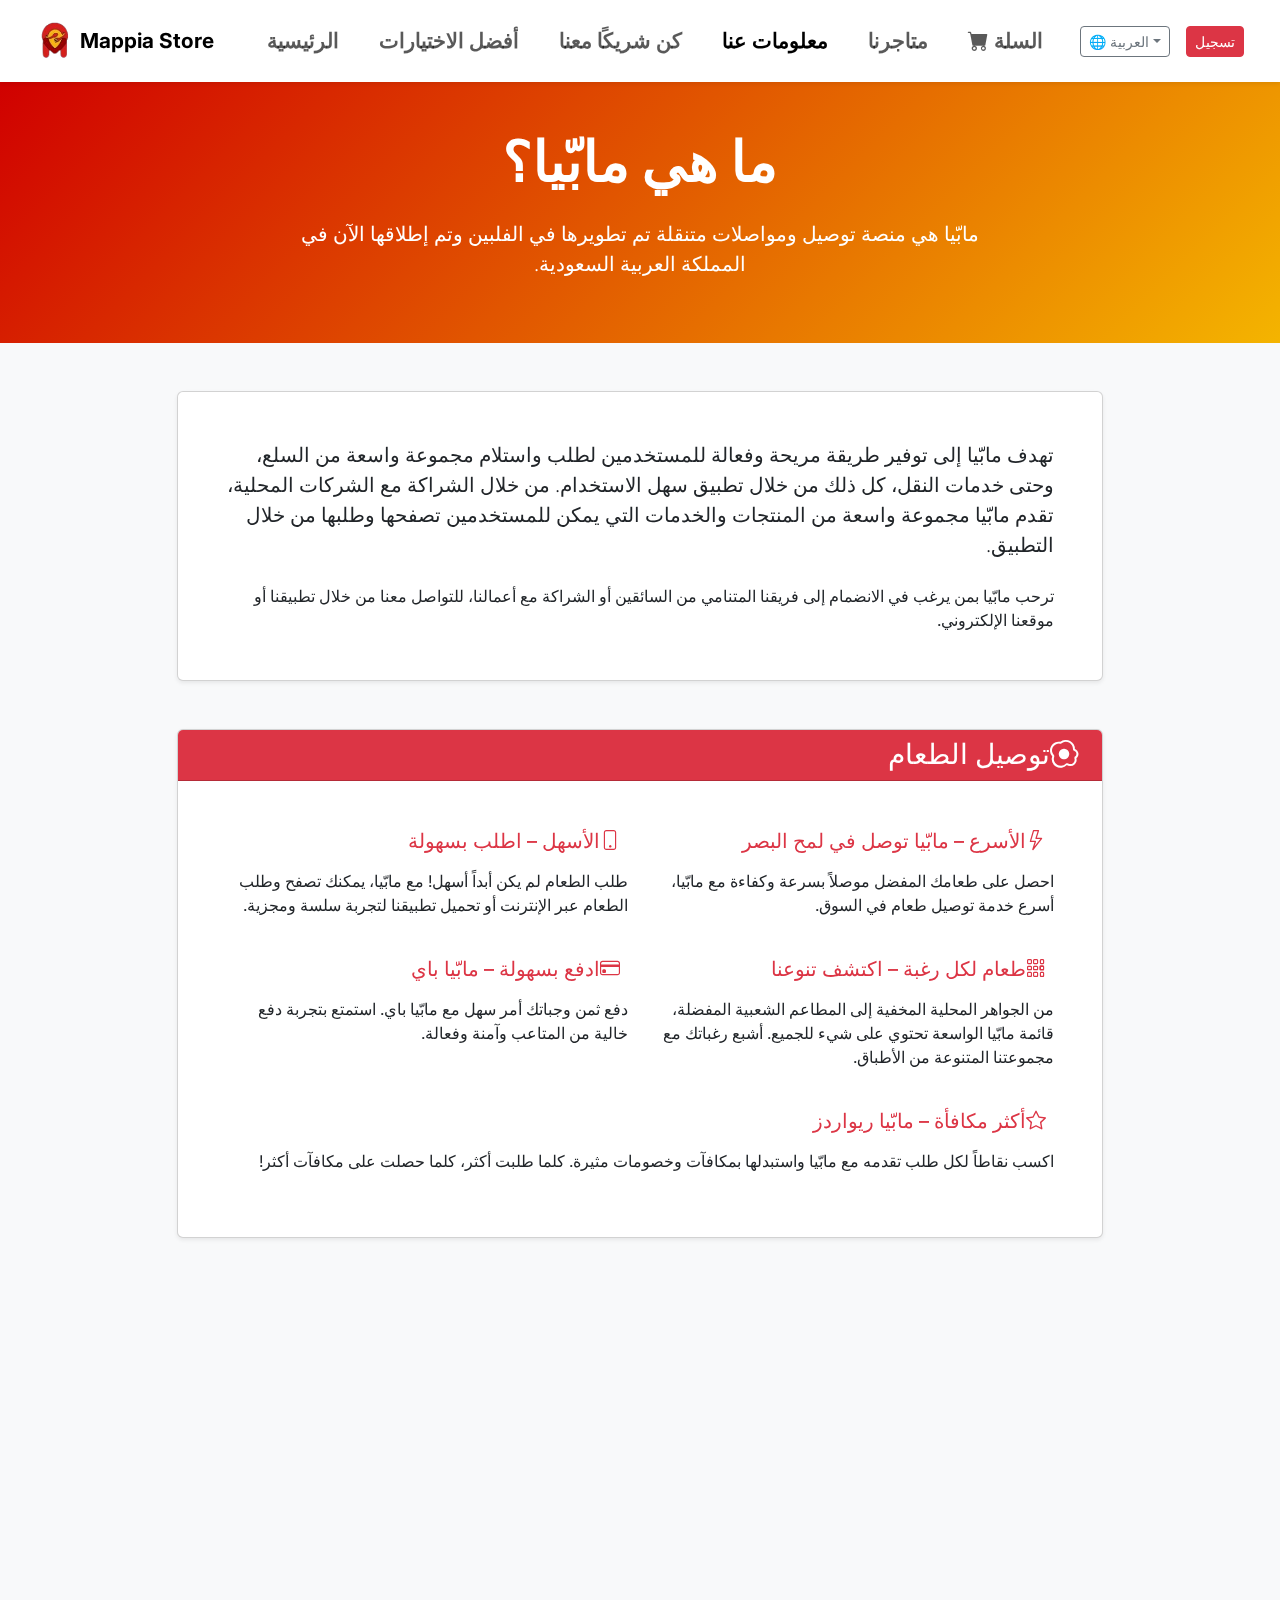
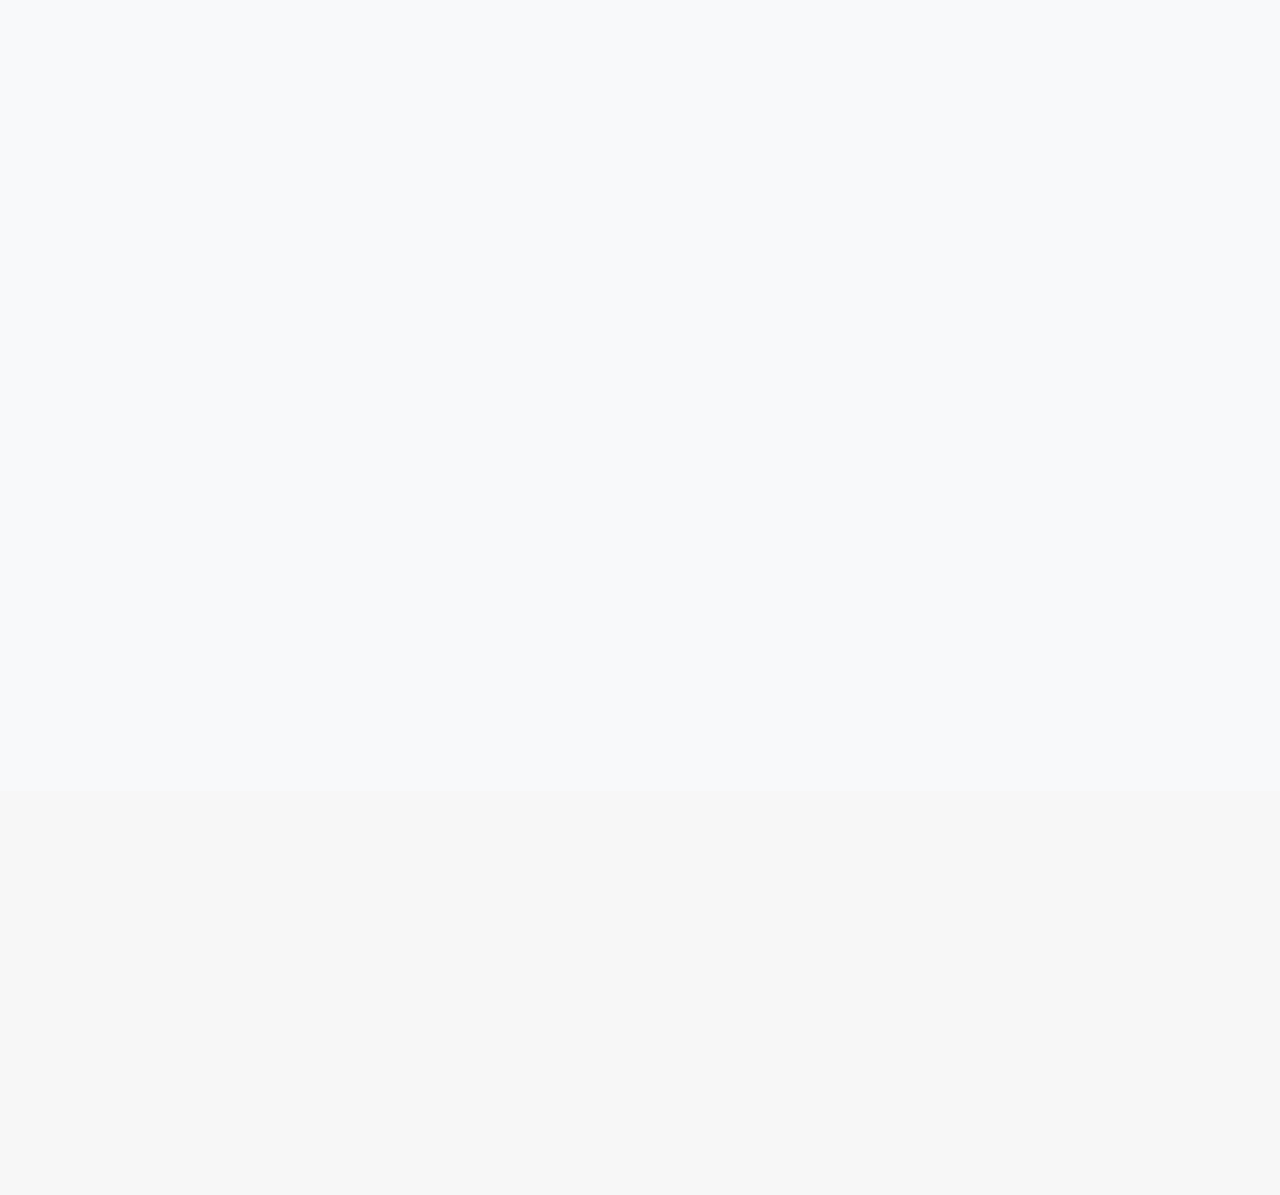
<file: about.html>
<!DOCTYPE html>
<html lang="en">

<head>
    <meta charset="UTF-8">
    <meta name="viewport" content="width=device-width, initial-scale=1.0">
    <title>About Us - Mappia Store</title>
    <link href="https://cdn.jsdelivr.net/npm/bootstrap@5.3.3/dist/css/bootstrap.min.css" rel="stylesheet">
    <link href="styles.css" rel="stylesheet">
    <link href="https://cdn.jsdelivr.net/npm/bootstrap-icons@1.10.5/font/bootstrap-icons.css" rel="stylesheet">
    <link href="https://unpkg.com/aos@2.3.1/dist/aos.css" rel="stylesheet">
    <link href="https://fonts.googleapis.com/css2?family=Inter:wght@400;700&display=swap" rel="stylesheet">
</head>

<body>
    <nav class="navbar navbar-expand-lg bg-white shadow-sm py-3 px-4 fixed-top">
        <div class="container-fluid">
            <!-- Left: Logo and Name -->
            <a class="navbar-brand d-flex align-items-center" href="index.html">
                <img src="./images/Mappia_Logo.png" alt="logo" width="30" class="me-2" />
                <strong class="logo-text">Mappia Store</strong>
            </a>

            <!-- Toggle for Mobile -->
            <button class="navbar-toggler" type="button" data-bs-toggle="collapse" data-bs-target="#mainNav">
                <span class="navbar-toggler-icon"></span>
            </button>

            <!-- Center: Navigation -->
            <div class="collapse navbar-collapse" id="mainNav">
                <ul class="navbar-nav mx-auto mb-2 mb-lg-0">
                    <li class="nav-item"><a class="nav-link" href="index.html#hero" data-i18n="navHome">Home</a></li>
                    <li class="nav-item"><a class="nav-link" href="index.html#top-picks" data-i18n="navTopPicks">Top Picks</a></li>
                    <li class="nav-item"><a class="nav-link" href="index.html#partners" data-i18n="navPartner">Partner with Us</a></li>
                    <li class="nav-item"><a class="nav-link active" href="about.html" data-i18n="navAbout">About Us</a></li>
                    <li class="nav-item"><a class="nav-link" href="index.html#merchants" data-i18n="navMerchants">Our Merchants</a></li>
                    <a class="nav-link" href="#">
                        <i class="bi bi-cart-fill"></i>
                        <span data-i18n="navCart">Cart</span>
                    </a>
                </ul>

                <!-- Right: Language & Signup -->
                <div class="d-flex align-items-center gap-3">
                    <div class="dropdown">
                        <button class="btn btn-outline-secondary btn-sm dropdown-toggle" type="button"
                            data-bs-toggle="dropdown" aria-expanded="false">
                            🌐 العربية
                        </button>
                        <ul id="langDropdown" class="dropdown-menu dropdown-menu-end">
                            <li><a class="dropdown-item active" href="#" data-lang="ar">العربية</a></li>
                            <li><a class="dropdown-item" href="#" data-lang="en">English</a></li>
                        </ul>
                    </div>
                    <a href="#" class="btn btn-danger btn-sm" data-i18n="signup">Sign Up</a>
                </div>
            </div>
        </div>
    </nav>

    <!-- About Us Hero Section -->
    <section class="about-hero py-5" style="margin-top: 80px; background: linear-gradient(135deg, #d00000 0%, #f4b400 100%); color: white;">
        <div class="container">
            <div class="row justify-content-center text-center">
                <div class="col-lg-8">
                    <h1 class="display-4 fw-bold mb-4" data-aos="fade-up" data-i18n="aboutPageTitle">What is Mappia?</h1>
                    <p class="lead" data-aos="fade-up" data-aos-delay="200" data-i18n="aboutPageSubtitle">
                        Mappia is a mobile delivery and transport platform that is developed in the Philippines and is now launched in Saudi Arabia.
                    </p>
                </div>
            </div>
        </div>
    </section>

    <!-- Main About Content -->
    <section class="py-5 bg-light">
        <div class="container">
            <div class="row">
                <div class="col-lg-10 mx-auto">
                    <!-- Introduction -->
                    <div class="card shadow-sm mb-5" data-aos="fade-up">
                        <div class="card-body p-5">
                            <p class="lead mb-4" data-i18n="aboutPageIntro1">
                                Mappia aims to provide a convenient and efficient way for users to order and receive a wide range of goods, and even transportation services, all through a user friendly app. By partnering with local businesses, Mappia offers a wide range of products and services that users can browse and order through the app.
                            </p>
                            <p class="mb-0" data-i18n="aboutPageIntro2">
                                Mappia is welcoming those who are interested in joining our growing team of drivers or partnering our business, to contact us through our app or website.
                            </p>
                        </div>
                    </div>

                    <!-- Food Delivery Section -->
                    <div class="card shadow-sm mb-5" data-aos="fade-up" data-aos-delay="100">
                        <div class="card-header bg-danger text-white">
                            <h3 class="mb-0"><i class="bi bi-egg-fried me-2"></i><span data-i18n="foodDeliveryTitle">Food Delivery</span></h3>
                        </div>
                        <div class="card-body p-5">
                            <div class="row g-4">
                                <div class="col-md-6">
                                    <div class="service-item">
                                        <h5 class="text-danger mb-3"><i class="bi bi-lightning me-2"></i><span data-i18n="foodDeliveryFastestTitle">Fastest – Mappia Delivers in a Flash</span></h5>
                                        <p data-i18n="foodDeliveryFastestDesc">Get your favorite food delivered quickly and efficiently with Mappia, the fastest food delivery service in the market.</p>
                                    </div>
                                </div>
                                <div class="col-md-6">
                                    <div class="service-item">
                                        <h5 class="text-danger mb-3"><i class="bi bi-phone me-2"></i><span data-i18n="foodDeliveryEasiestTitle">Easiest – Order with Ease</span></h5>
                                        <p data-i18n="foodDeliveryEasiestDesc">Ordering food has never been simpler! With Mappia, you can browse and order online or download our app for a seamless and rewarding experience.</p>
                                    </div>
                                </div>
                                <div class="col-md-6">
                                    <div class="service-item">
                                        <h5 class="text-danger mb-3"><i class="bi bi-grid-3x3-gap me-2"></i><span data-i18n="foodDeliveryVarietyTitle">Food for Every Craving – Explore Our Variety</span></h5>
                                        <p data-i18n="foodDeliveryVarietyDesc">From local hidden gems to popular restaurant favorites, Mappia's extensive menu has something for everyone. Satisfy your cravings with our diverse selection of dishes.</p>
                                    </div>
                                </div>
                                <div class="col-md-6">
                                    <div class="service-item">
                                        <h5 class="text-danger mb-3"><i class="bi bi-credit-card me-2"></i><span data-i18n="foodDeliveryPaymentTitle">Pay with Convenience – MappiaPay</span></h5>
                                        <p data-i18n="foodDeliveryPaymentDesc">Paying for your meals is a breeze with MappiaPay. Enjoy a hassle-free payment experience that's secure and efficient.</p>
                                    </div>
                                </div>
                                <div class="col-12">
                                    <div class="service-item">
                                        <h5 class="text-danger mb-3"><i class="bi bi-star me-2"></i><span data-i18n="foodDeliveryRewardsTitle">More Rewarding – Mappia Rewards</span></h5>
                                        <p data-i18n="foodDeliveryRewardsDesc">Earn points for every order you make with Mappia and redeem them for exciting rewards and discounts. The more you order, the more you're rewarded!</p>
                                    </div>
                                </div>
                            </div>
                        </div>
                    </div>

                    <!-- Package Delivery Section -->
                    <div class="card shadow-sm mb-5" data-aos="fade-up" data-aos-delay="200">
                        <div class="card-header bg-warning text-dark">
                            <h3 class="mb-0"><i class="bi bi-box me-2"></i><span data-i18n="packageDeliveryTitle">Package Delivery</span></h3>
                        </div>
                        <div class="card-body p-5">
                            <div class="row g-4">
                                <div class="col-md-6">
                                    <div class="service-item">
                                        <h5 class="text-warning mb-3"><i class="bi bi-lightning me-2"></i><span data-i18n="packageDeliveryFastestTitle">Fastest – Mappia Delivers in a Flash</span></h5>
                                        <p data-i18n="packageDeliveryFastestDesc">Get your packages delivered quickly and efficiently with Mappia, the fastest package delivery service in the market.</p>
                                    </div>
                                </div>
                                <div class="col-md-6">
                                    <div class="service-item">
                                        <h5 class="text-warning mb-3"><i class="bi bi-truck me-2"></i><span data-i18n="packageDeliveryEasiestTitle">Easiest – Ship with Ease</span></h5>
                                        <p data-i18n="packageDeliveryEasiestDesc">Shipping packages has never been simpler! With Mappia, you can book and track your packages online or through our app for a seamless and hassle-free experience.</p>
                                    </div>
                                </div>
                                <div class="col-md-6">
                                    <div class="service-item">
                                        <h5 class="text-warning mb-3"><i class="bi bi-boxes me-2"></i><span data-i18n="packageDeliveryAnythingTitle">Delivering Anything – From Small to Large</span></h5>
                                        <p data-i18n="packageDeliveryAnythingDesc">From small parcels to large shipments, Mappia's package delivery service has got you covered. Trust us to deliver your packages safely and on time.</p>
                                    </div>
                                </div>
                                <div class="col-md-6">
                                    <div class="service-item">
                                        <h5 class="text-warning mb-3"><i class="bi bi-credit-card me-2"></i><span data-i18n="packageDeliveryPaymentTitle">Pay with Convenience – MappiaPay</span></h5>
                                        <p data-i18n="packageDeliveryPaymentDesc">Paying for your shipments is a breeze with MappiaPay. Enjoy a hassle-free payment experience that's secure and efficient.</p>
                                    </div>
                                </div>
                                <div class="col-12">
                                    <div class="service-item">
                                        <h5 class="text-warning mb-3"><i class="bi bi-shield-check me-2"></i><span data-i18n="packageDeliveryReliableTitle">More Reliable – MappiaCare</span></h5>
                                        <p data-i18n="packageDeliveryReliableDesc">Get peace of mind with MappiaCare, our dedicated customer support team. We're always here to help with any questions or concerns you may have.</p>
                                    </div>
                                </div>
                            </div>
                        </div>
                    </div>

                    <!-- Pick and Drop Service Section -->
                    <div class="card shadow-sm mb-5" data-aos="fade-up" data-aos-delay="300">
                        <div class="card-header bg-primary text-white">
                            <h3 class="mb-0"><i class="bi bi-airplane me-2"></i><span data-i18n="airportServiceTitle">Pick and Drop Service (Airport)</span></h3>
                        </div>
                        <div class="card-body p-5">
                            <div class="row g-4">
                                <div class="col-md-6">
                                    <div class="service-item">
                                        <h5 class="text-primary mb-3"><i class="bi bi-geo-alt me-2"></i><span data-i18n="airportServiceTravelTitle">Travel Made Easy – Airport Transfers with Mappia</span></h5>
                                        <p data-i18n="airportServiceTravelDesc">Get your trip off to a great start with Mappia's airport transfer service. Our reliable drivers will pick you up from the airport and take you safely to your destination, whether it's home or a hotel.</p>
                                    </div>
                                </div>
                                <div class="col-md-6">
                                    <div class="service-item">
                                        <h5 class="text-primary mb-3"><i class="bi bi-clock me-2"></i><span data-i18n="airportServiceWaitingTitle">No More Waiting – Book Your Ride with Ease</span></h5>
                                        <p data-i18n="airportServiceWaitingDesc">Ditch the long taxi lines and book your airport transfer with Mappia. Our app makes it easy to schedule a pickup, so you can focus on your journey.</p>
                                    </div>
                                </div>
                                <div class="col-12">
                                    <div class="service-item">
                                        <h5 class="text-primary mb-3"><i class="bi bi-check-circle me-2"></i><span data-i18n="airportServiceSeamlessTitle">Seamless Transfers – Stress-Free Travel</span></h5>
                                        <p data-i18n="airportServiceSeamlessDesc">With Mappia, you can forget about the hassle of airport transfers. Our drivers will ensure a smooth and comfortable ride, so you can arrive at your destination feeling relaxed and refreshed.</p>
                                    </div>
                                </div>
                            </div>
                        </div>
                    </div>
                </div>
            </div>
        </div>
    </section>

    <!-- Footer -->
    <footer class="footer bg-dark text-white pt-5 pb-4" data-aos="fade-up" dir="ltr">
        <div class="container">
            <div class="row text-center text-md-start">
                <!-- Social Media -->
                <div class="col-md-3 mb-4">
                    <h5 class="mb-3" data-i18n="footerFollow" dir="rtl">Follow Us</h5>
                    <div class="d-flex gap-3 justify-content-center justify-content-md-start">
                        <a href="#" class="text-white fs-5" aria-label="Facebook"><i class="bi bi-facebook"></i></a>
                        <a href="#" class="text-white fs-5" aria-label="Instagram"><i class="bi bi-instagram"></i></a>
                        <a href="#" class="text-white fs-5" aria-label="YouTube"><i class="bi bi-youtube"></i></a>
                    </div>
                </div>

                <!-- Navigation Links -->
                <div class="col-md-3 mb-4">
                    <h5 class="mb-3" data-i18n="footerLinks" dir="rtl">Quick Links</h5>
                    <ul class="list-unstyled" dir="rtl">
                        <li><a href="index.html#hero" class="text-white text-decoration-none"><span data-i18n="footerHome">Home</span></a></li>
                        <li><a href="index.html#top-picks" class="text-white text-decoration-none"><span data-i18n="footerTopPicks">Top Picks</span></a></li>
                        <li><a href="index.html#partners" class="text-white text-decoration-none"><span data-i18n="footerPartners">Partner with Us</span></a></li>
                        <li><a href="about.html" class="text-white text-decoration-none"><span data-i18n="footerAboutUs">About Us</span></a></li>
                        <li><a href="index.html#merchants" class="text-white text-decoration-none"><span data-i18n="footerMerchants">Our Merchants</span></a></li>
                    </ul>
                </div>

                <!-- Address -->
                <div class="col-md-3 mb-4">
                    <h5 class="mb-3" data-i18n="footerAddressTitle" dir="rtl">Our Address</h5>
                    <p class="mb-2" dir="rtl">
                        <i class="bi bi-geo-alt me-2"></i>
                        <span data-i18n="footerAddress">Riyadh, Al Faisaliah Tower, 18th + 13th floor, King Fahd Road, Olaya, P.O. Box 12212 No. 7277</span>
                    </p>
                </div>

                <!-- Contact Info -->
                <div class="col-md-3 mb-4">
                    <h5 class="mb-3" data-i18n="footerContact" dir="rtl">Contact</h5>
                    <p class="mb-2" dir="rtl">
                        <i class="bi bi-telephone me-2"></i>
                        <span data-i18n="footerPhone">0508624264</span>
                    </p>
                    <p class="mb-2" dir="rtl">
                        <i class="bi bi-envelope-open me-2"></i>
                        <a href="mailto:inquire@mappia.store" class="text-white text-decoration-underline">inquire@mappia.store</a>
                    </p>
                    <p class="mb-0" dir="rtl">
                        <i class="bi bi-building me-2"></i>
                        <span data-i18n="footerCompany">Anwar Abdullah AL-Assaf Investment Holding Company</span>
                    </p>
                </div>
            </div>
        </div>
    </footer>

    <script src="https://unpkg.com/aos@2.3.1/dist/aos.js"></script>
    <script>
        AOS.init({
            duration: 800,
            once: true
        });
    </script>

    <script src="https://cdn.jsdelivr.net/npm/bootstrap@5.3.3/dist/js/bootstrap.bundle.min.js"></script>
    <script src="script.js"></script>
</body>

</html>
</file>
<file: styles.css>
* {
    margin: 0;
    padding: 0;
    box-sizing: border-box;
}

html {
    scroll-behavior: smooth;
}

body {
    background-color: #f7f7f7;
    font-family: 'Inter', sans-serif;
}

.hero {
    background: url('./images/hero-bg.jpg') center/cover no-repeat;
    height: 80vh;
    color: white;
    display: flex;
    align-items: center;
    margin-bottom: 0;
    padding-bottom: 0;
    direction: ltr;
    text-align: left;
}

.search-bar {
    display: flex;
    border-radius: 30px;
    overflow: hidden;
    max-width: 500px;
    width: 100%;
    animation-delay: 0.8s;
    animation: fadeSlideUp 1s ease-out forwards;
    opacity: 0;
}

.search-bar input {
    border: none;
    padding: 12px 20px;
    flex-grow: 1;
}

.search-bar button {
    border: none;
    background-color: #d00000;
    color: white;
    padding: 12px 20px;
    border-radius: 50px;
    transition: background-color 0.3s ease;
}

.search-bar button:hover {
    background-color: #f4b400;
    color: #fff;
    cursor: pointer;
}

.navbar-nav {
    margin: 0 auto;
    direction: ltr;
}

.navbar {
    direction: ltr;
}

.navbar .dropdown-menu {
    direction: rtl;
    text-align: right;
}

.navbar-brand img {
    height: 40px;
    width: auto;
    margin-right: 8px;
    vertical-align: middle;
}

.hero h1,
.hero p {
    color: #ffffff;
    text-shadow: 2px 2px 4px rgba(0, 0, 0, 0.6);
    animation: fadeSlideUp 1s ease-out forwards;
    opacity: 0;
}

.navbar-nav .nav-link {
    font-size: 1.3rem;
    margin: 0 12px;
    transition: all 0.3s ease;
    position: relative;
    font-weight: 700;
}

.navbar-nav .nav-link:hover {
    color: #d00000;
    text-decoration: none;
}

.navbar-nav .nav-link::after {
    content: '';
    position: absolute;
    width: 0%;
    height: 2px;
    background-color: #d00000;
    left: 0;
    bottom: 0;
    transition: width 0.3s ease;
}

.navbar-nav .nav-link:hover::after {
    width: 100%;
}

.logo-text {
    font-size: 1.3rem;
}

.dropdown-item.active {
    background-color: #d00000;
    color: #fff;
}

.dropdown-menu {
    width: auto;
    min-width: unset;
    padding: 0.25rem 0.25rem;
}

@keyframes fadeSlideUp {
    0% {
        opacity: 0;
        transform: translateY(30px);
    }

    100% {
        opacity: 1;
        transform: translateY(0);
    }
}

.hero h1 {
    animation-delay: 0.2s;
}

.hero p {
    animation-delay: 0.5s;
}

.food-carousel {
    overflow: hidden;
    background-color: #fff;
    padding-top: -10rem;
    direction: ltr;
}

.scroll-row {
    width: 100%;
    overflow: hidden;
    white-space: nowrap;
    position: relative;
    padding: 10px 20px;
}

.scroll-track {
    display: flex;
    animation: scrollLeft 20s linear infinite;
}

.scroll-track.reverse {
    animation: scrollRight 20s linear infinite;
}

.scroll-content {
    display: flex;
    gap: 40px;
}

.scroll-content img {
    width: 170px;
    height: 150px;
    object-fit: cover;
    border-radius: 12px;
    box-shadow: 0 4px 12px rgba(0, 0, 0, 0.1);
    transition: transform 0.3s ease;
    margin: 0;
    padding: 0;
}

.scroll-track img:hover {
    transform: scale(1.1);
}

.scroll-content+.scroll-content {
    margin-left: 40px;
    /* or adjust to match your gap */
}

/* Animations */
@keyframes scrollLeft {
    0% {
        transform: translateX(0);
    }

    100% {
        transform: translateX(-50%);
    }
}

@keyframes scrollRight {
    0% {
        transform: translateX(-50%);
    }

    100% {
        transform: translateX(0);
    }
}

.popular-card {
    width: 70%;
    height: 500px;
    background-color: white;
    border-radius: 20px;
    padding: 20px;
    box-shadow: 0 4px 12px rgba(0, 0, 0, 0.1);
    text-align: center;
    transition: transform 0.3s ease, background-color 0.3s ease;
    display: flex;
    flex-direction: column;
    justify-content: flex-start;
    position: relative;
    margin: 10px;
    overflow: hidden;
}

.popular-card img {
    width: 100%;
    height: 250px;
    object-fit: cover;
    border-radius: 10px;
    margin-bottom: 1rem;
}

.popular-card h5 {
    font-weight: 600;
}

.popular-card .price {
    font-weight: bold;
    color: #d00000;
    font-size: 1.1rem;
    margin: 0.5rem 0 1.2rem 0;
}

.popular-card .add-cart-btn {
    position: relative;
    overflow: hidden;
    background-color: transparent;
    color: #d00000;
    border: 2px solid #d00000;
    padding: 10px 20px;
    font-weight: bold;
    cursor: pointer;
    transition: color 0.4s ease;
    z-index: 1;
    opacity: 0;
    pointer-events: none;
    transition: opacity 0.3s ease;
    margin-top: 0.2rem;
    border-radius: 999px;
}

.popular-card:hover .add-cart-btn {
    opacity: 1;
    pointer-events: auto;

}

.add-cart-btn::before {
    content: "";
    position: absolute;
    top: 0;
    left: 0;
    width: 0%;
    height: 100%;
    background-color: #d00000;
    z-index: 0;
    transition: width 0.4s ease;
}

.add-cart-btn:hover::before {
    width: 100%;
}

.add-cart-btn span {
    position: relative;
    z-index: 1;
    transition: color 0.4s ease;
}

.add-cart-btn:hover span {
    color: white;
}

.popular-card:hover {
    transform: scale(1.05);
    background-color: orange;
}

.popular-card:hover .add-cart-btn {
    display: inline-block;
}

.view-more-btn {
    position: relative;
    overflow: hidden;
    background-color: transparent;
    color: #d00000;
    border: 2px solid #d00000;
    padding: 10px 30px;
    font-weight: bold;
    cursor: pointer;
    transition: color 0.4s ease;
    z-index: 1;
    border-radius: 999px;
    /* pill shape */
}

.view-more-btn::before {
    content: "";
    position: absolute;
    top: 0;
    left: 0;
    width: 0%;
    height: 100%;
    background-color: #d00000;
    z-index: 0;
    transition: width 0.4s ease;
}

.view-more-btn:hover::before {
    width: 100%;
}

.view-more-btn span {
    position: relative;
    z-index: 1;
    transition: color 0.4s ease;
}

.view-more-btn:hover span {
    color: white;
}

.partner-card {
    width: 100%;
    max-width: 450px;
    height: auto;
    margin: 0 auto;
    border-radius: 16px;
    padding: 15px;
}

.partner-img {
    width: 100%;
    max-width: 100%;
    height: 220px;
    object-fit: cover;
    border-radius: 10px;
    display: block;
    margin: 0 auto 15px auto;
}

@media (max-width: 768px) {
    .partner-card {
        padding: 10px;
    }

    .partner-img {
        height: 180px;
    }
}


.partner-btn {
    position: relative;
    overflow: hidden;
    background-color: transparent;
    color: #d00000;
    border: 2px solid #d00000;
    padding: 5px 20px;
    font-weight: bold;
    cursor: pointer;
    transition: color 0.4s ease;
    z-index: 1;
    border-radius: 999px;
    max-width: 300px;
    margin: 0 auto;
}

.partner-btn::before {
    content: "";
    position: absolute;
    top: 0;
    left: 0;
    width: 0%;
    height: 100%;
    background-color: #d00000;
    z-index: 0;
    transition: width 0.4s ease;
}

.partner-btn:hover::before {
    width: 100%;
}

.partner-btn span {
    position: relative;
    z-index: 1;
    transition: color 0.4s ease;
}

.partner-btn:hover span {
    color: white;
}

.about-us-section {
    position: relative;
    height: 85vh;
    overflow: hidden;
}

.about-video {
    width: 100%;
    height: 100%;
    object-fit: cover;
    position: absolute;
    top: 0;
    left: 0;
    z-index: 0;
}

.about-text-container {
    position: absolute;
    bottom: 40px;
    left: 40px;
    z-index: 1;
    max-width: 500px;
    color: white;
    text-align: left;
}

.about-text-container h2 {
    font-size: 3rem;
    font-weight: 700;
    margin-bottom: 20px;
    text-shadow: 2px 2px 4px rgba(0, 0, 0, 0.6);
}

.about-text-container p {
    font-size: 1.2rem;
    line-height: 1.6;
    text-shadow: 2px 2px 4px rgba(0, 0, 0, 0.6);
}

.learn-more-btn {
    position: relative;
    overflow: hidden;
    background-color: white;
    color: #d00000;
    border: 2px solid #d00000;
    padding: 10px 24px;
    font-weight: bold;
    cursor: pointer;
    transition: color 0.4s ease;
    z-index: 1;
    border-radius: 999px;
    /* pill-shaped */
    margin-top: 15px;
}

.learn-more-btn::before {
    content: "";
    position: absolute;
    top: 0;
    left: 0;
    width: 0%;
    height: 100%;
    background-color: #d00000;
    z-index: 0;
    transition: width 0.4s ease;
}

.learn-more-btn:hover::before {
    width: 100%;
}

.learn-more-btn span {
    position: relative;
    z-index: 1;
    transition: color 0.4s ease;
}

.learn-more-btn:hover span {
    color: white;
}

.footer a:hover {
    color: #ffc107;
    text-decoration: none;
}

.footer ul li {
    margin-bottom: 0.5rem;
}

.merchants-section {
    background-color: #f8f9fa;
}

.merchant-header {
    display: flex;
    flex-direction: column;
    align-items: center;
    text-align: center;
    margin-bottom: 3rem;
}

.merchant-logo-container {
    width: 120px;
    height: 120px;
    display: flex;
    align-items: center;
    justify-content: center;
    border-radius: 50%;
    overflow: hidden;
    background-color: white;
    box-shadow: 0 4px 12px rgba(0, 0, 0, 0.1);
    margin-bottom: 1rem;
}

.merchant-logo {
    margin-top: 0.7rem;
    width: 100px;
    height: 100px;
    object-fit: contain;
}

.merchant-name {
    font-size: 2.5rem;
    font-weight: 700;
    color: #d00000;
}

.merchant-description {
    font-size: 1.1rem;
    color: #6c757d;
}

/* Product Card */
.merchant-product-card {
    background-color: white;
    border-radius: 15px;
    overflow: hidden;
    box-shadow: 0 4px 12px rgba(0, 0, 0, 0.1);
    transition: transform 0.3s ease, box-shadow 0.3s ease;
    display: flex;
    flex-direction: column;
    width: 100%;
    max-width: 270px;
    min-height: 420px;
}

.merchant-product-card:hover {
    transform: translateY(-5px);
    box-shadow: 0 8px 25px rgba(0, 0, 0, 0.15);
}

.product-image {
    width: 100%;
    height: 200px;
    object-fit: cover;
    transition: transform 0.3s ease;
}

.merchant-product-card:hover .product-image {
    transform: scale(1.05);
}

.product-info {
    padding: 1.5rem;
    flex-grow: 1;
    display: flex;
    flex-direction: column;
}

.product-name {
    font-size: 1.25rem;
    font-weight: 600;
    color: #333;
    margin-bottom: 0.5rem;
}

.product-description {
    font-size: 0.9rem;
    color: #6c757d;
    margin-bottom: 1rem;
    flex-grow: 1;
}

.product-footer {
    margin-top: auto;
    display: flex;
    justify-content: space-between;
    align-items: center;
}

.price {
    font-size: 1.1rem;
    font-weight: 700;
    color: #d00000;
}

/* ✅ Add to Cart Button (pill-shaped, hover safe) */
.add-to-cart-btn {
    position: relative;
    overflow: hidden;
    border: 2px solid #d00000;
    background-color: transparent;
    color: #d00000;
    padding: 8px 18px;
    font-size: 14px;
    font-weight: 600;
    border-radius: 999px;
    transition: all 0.3s ease;
    white-space: nowrap;
    z-index: 1;
}

.add-to-cart-btn::before {
    content: "";
    position: absolute;
    top: 0;
    left: 0;
    width: 0%;
    height: 100%;
    background-color: #d00000;
    z-index: 0;
    transition: width 0.4s ease;
}

.add-to-cart-btn:hover::before {
    width: 100%;
}

.add-to-cart-btn span {
    position: relative;
    z-index: 1;
    transition: color 0.4s ease;
}

.add-to-cart-btn:hover span {
    color: #ffffff;
}

/* Mobile Responsive */
@media (max-width: 768px) {
    .merchant-name {
        font-size: 2rem;
    }

    .merchant-logo-container {
        width: 100px;
        height: 100px;
    }

    .merchant-logo {
        width: 60px;
        height: 60px;
    }

    .product-info {
        padding: 1rem;
    }

    .product-footer {
        flex-direction: column;
        gap: 0.5rem;
    }

    .add-to-cart-btn {
        width: 100%;
        text-align: center;
    }
}

.view-more-merchants-link {
    color: #d00000;
    font-weight: 600;
    font-size: 1.1rem;
    text-decoration: none;
    transition: text-decoration 0.2s, color 0.2s;
    display: inline-block;
    margin: 0 auto;
}

.view-more-merchants-link:hover {
    text-decoration: underline;
    color: #a00000;
}

.star-review {
    display: flex;
    align-items: center;
    justify-content: center;
    gap: 0.25rem;
    font-size: 1.1rem;
    margin-bottom: 0.2rem;
}

.star-review .review-score {
    color: #333;
    font-size: 1rem;
    font-weight: 600;
}
</file>
